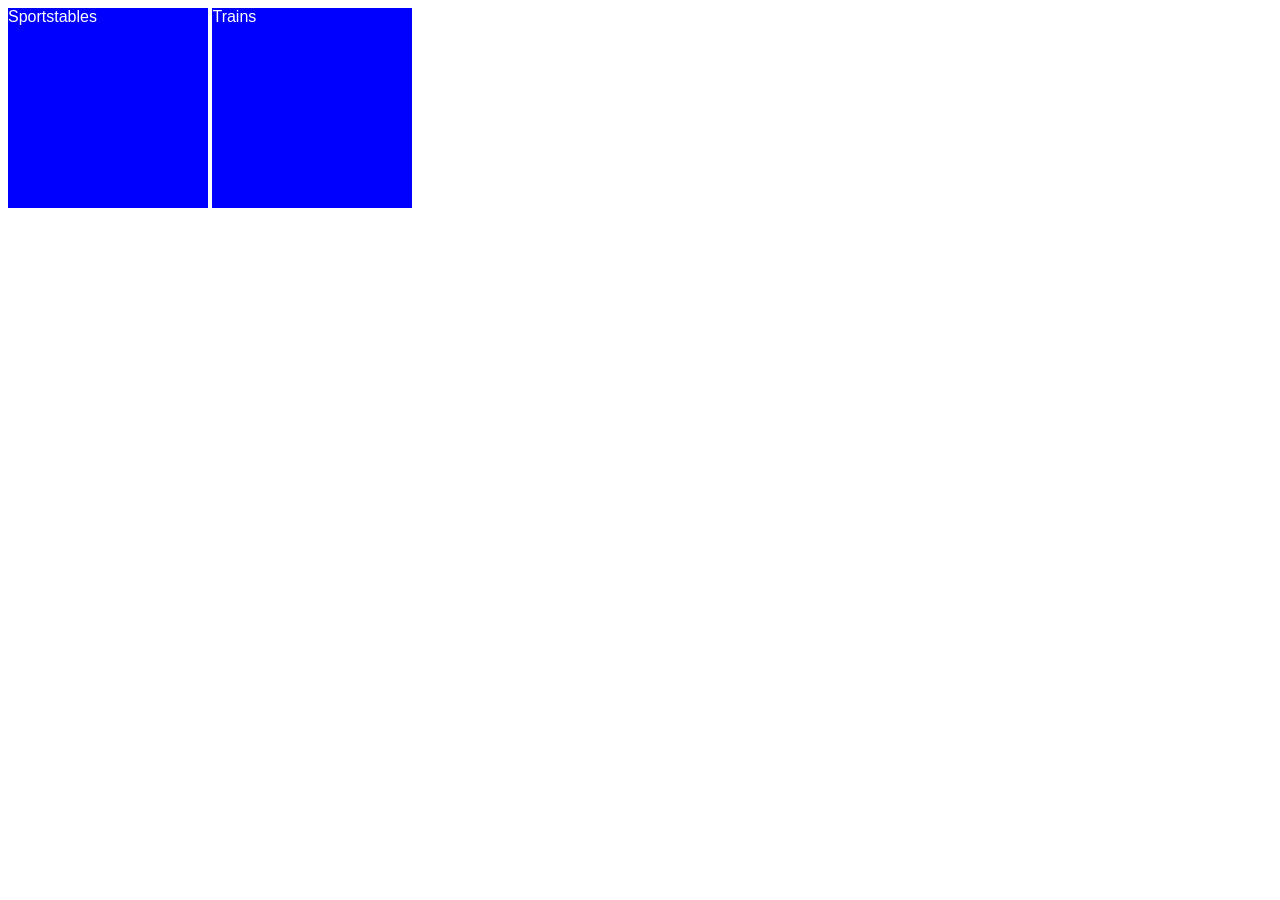
<file: index.html>
<head>
    <title>Syvv</title>
    <link rel="stylesheet" type="text/css" href="style/main.css">
</head>
<html>
    <div id="Block-Navigator">
        <a href="sport/index.html">Sportstables</a>
        <a href="trains/index.html">Trains</a>
    </div>
</html>
</file>
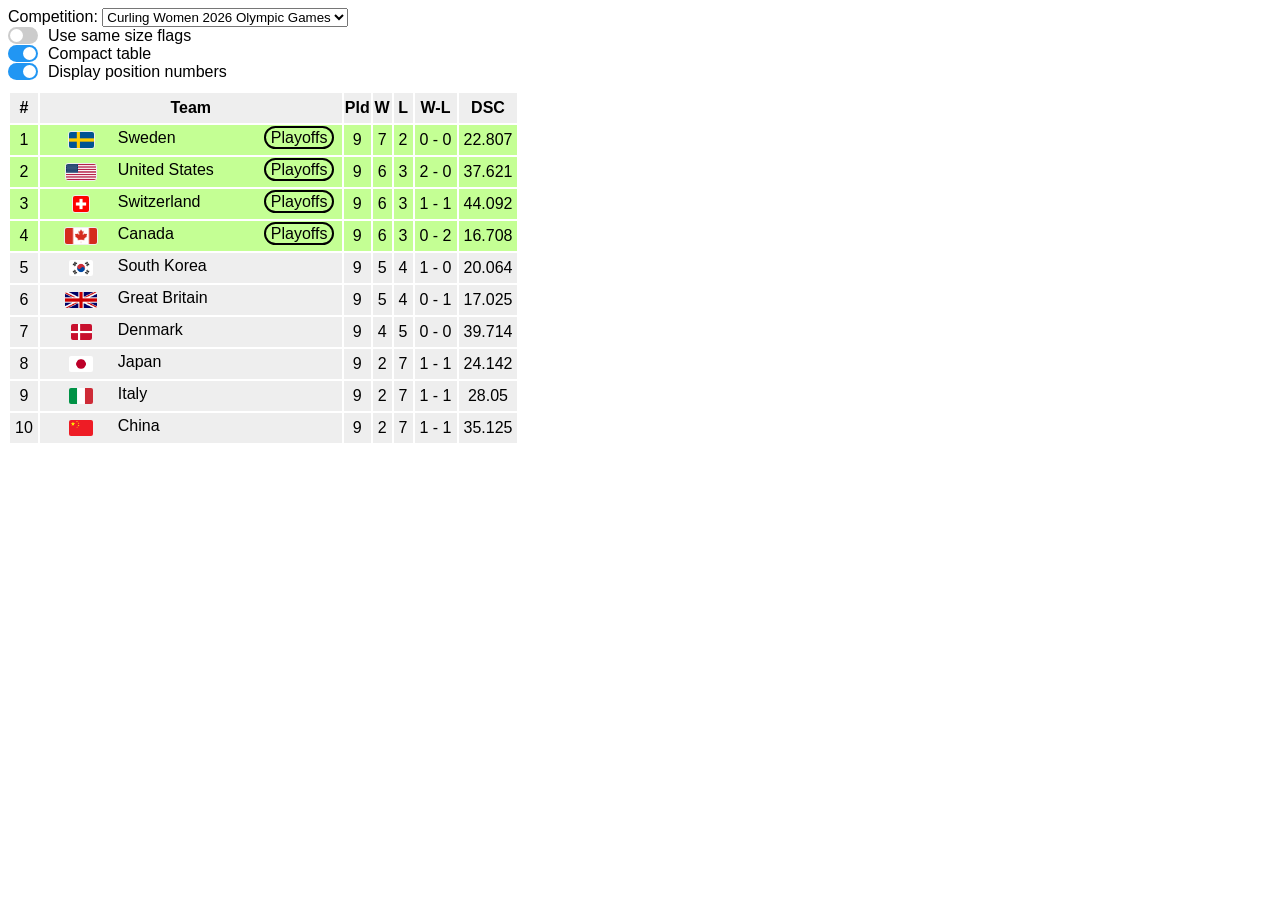
<file: sport/index.html>
<html>
    <head>
        <title>Syvv (Sportstables)</title>
        <link rel="stylesheet" type="text/css" href="../style/main.css">
        <script type="module" src="script.js"></script>
    </head>
    <body>
        <div class="Customisation">
            <span>
                <label for="competition">Competition:</label>
                <select name="competition" id="competitionSelector">
                    <option value="curlingWomenOlympic">Curling Women 2026 Olympic Games</option>
                    <option value="eredivisie">Eredivisie 25/26</option>
                </select>
            </span>
            <span class="switch-input">
                <label class="switch">
                    <input type="checkbox" id="useSameSizeFlags">
                    <span class="slider round"></span>
                </label>
                <span class="text">Use same size flags</span>
            </span>
            <span class="switch-input">
                <label class="switch">
                    <input type="checkbox" id="useCompactTable">
                    <span class="slider round"></span>
                </label>
                <span class="text">Compact table</span>
            </span>
            <span class="switch-input">
                <label class="switch">
                    <input type="checkbox" id="displayPositions">
                    <span class="slider round"></span>
                </label>
                <span class="text">Display position numbers</span>
            </span>
        </div>
        
        <!-- Element which will become the table, the javascript will manage that for us -->
        <div id="sportsTable"></div>
    </body>
</html>
</file>
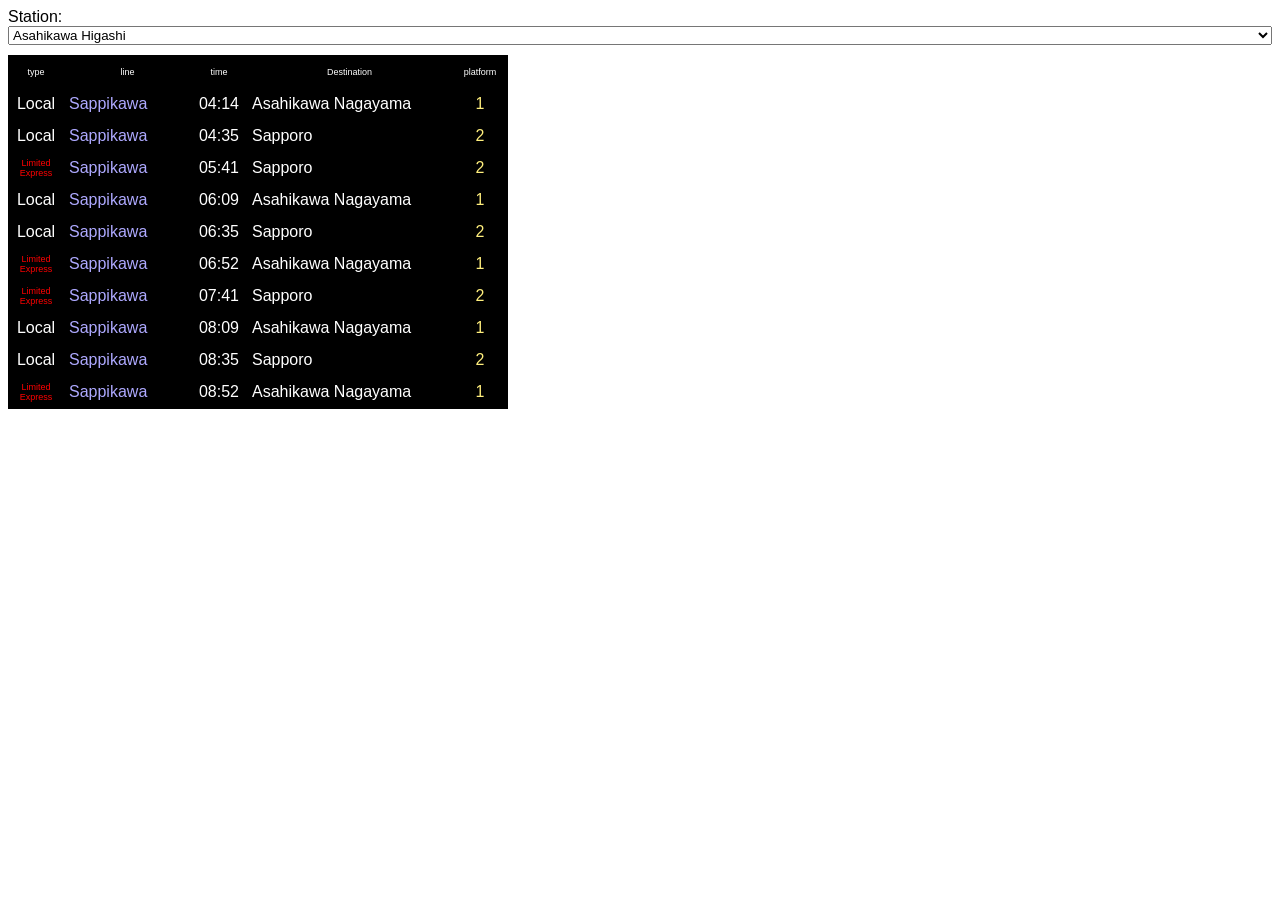
<file: trains/index.html>
<html>
    <head>
        <title>Syvv (Trains)</title>
        <link rel="stylesheet" type="text/css" href="../style/main.css">
        <script type="module" src="script.js"></script>
    </head>
    <body>
        <div class="Customisation">
            <label for="Station">Station:</label>
            <select name="Station" id="stationSelector">
            </select>
        </div>
        
        <!-- Element which will become the departures list, the javascript will manage that for us -->
        <div id="departures"></div>
    </body>
</html>
</file>
<file: style/main.css>
html {
    font-family: Arial
}

#Block-Navigator {
    & a {
        display: inline-block;
        height: 200px;
        width: 200px;
        background-color: blue;
        color: white;
        text-decoration: none;
    }
    
}

img.flag-icon {
    height: 16px;
    margin: 2px;

    border-radius: 3px;
    border: 1px solid #eee
}

span.competitor-table-name {
    display: flex;
    span.icon {
        flex: 1;
        display: flex;
        flex-direction: column;
        align-items: center;
    }

    span.name {
        flex: 2;
    }

    span.qualification {
        flex: 1
    }
}

span.pill {
    border: 2px black;
    border-radius: 25px;
    padding: 1px 5px;
}

tr {
    background-color: #eeeeee;
    height: 30px;
}

td {
    padding: 0px 5px;

    &.bold {
        font-weight: bold;
    }
}

th.Team {
    width: 300px;
}

div.Customisation {
    margin-bottom: 10px;
    display: flex;
    flex-direction: column;
}


.switch {
    position: relative;
    display: inline-block;
    width: 30px;
    height: 17px;
  }
  
  /* Hide default HTML checkbox */
.switch input {
    opacity: 0;
    width: 0;
    height: 0;
}

/* The slider */
.slider {
    position: absolute;
    cursor: pointer;
    top: 0;
    left: 0;
    right: 0;
    bottom: 0;
    background-color: #ccc;
    -webkit-transition: .4s;
    transition: .4s;
}

.slider:before {
    position: absolute;
    content: "";
    height: 13px;
    width: 13px;
    left: 2px;
    bottom: 2px;
    background-color: white;
    -webkit-transition: .4s;
    transition: .4s;
}

input:checked + .slider {
    background-color: #2196F3;
}

input:focus + .slider {
    box-shadow: 0 0 1px #2196F3;
}

input:checked + .slider:before {
    -webkit-transform: translateX(13px);
    -ms-transform: translateX(13px);
    transform: translateX(13px);
}

/* Rounded sliders */
.slider.round {
    border-radius: 17px;
}

.slider.round:before {
    border-radius: 50%;
}

span.switch-input {
    display: flex;

    span.text {
        margin-left: 10px;
    }
}

td:not(.name) {
    text-align: center;
}


table.departure {
    background-color: black;
    width: 500px;
    
    th {
        background-color: black;
        border: none;
        color: white;
        font-weight: normal;
        font-size: 9px;

        &.type {
            width: 50px;
        }

        &.line {
            width: 125px;
        }

        &.time {
            width: 50px;
        }

        &.platform {
            width: 50px;
        }
    }

    td {
        background-color: black;
        border: none;
        color: white;

        &.limited {
            font-size: 9px;
            color: red;
        }

        &.line {
            text-align: left;
        }

        &.destination {
            text-align: left;
        }

        &.platform {
            color: #ffef7d;
        }
    }

}
</file>
